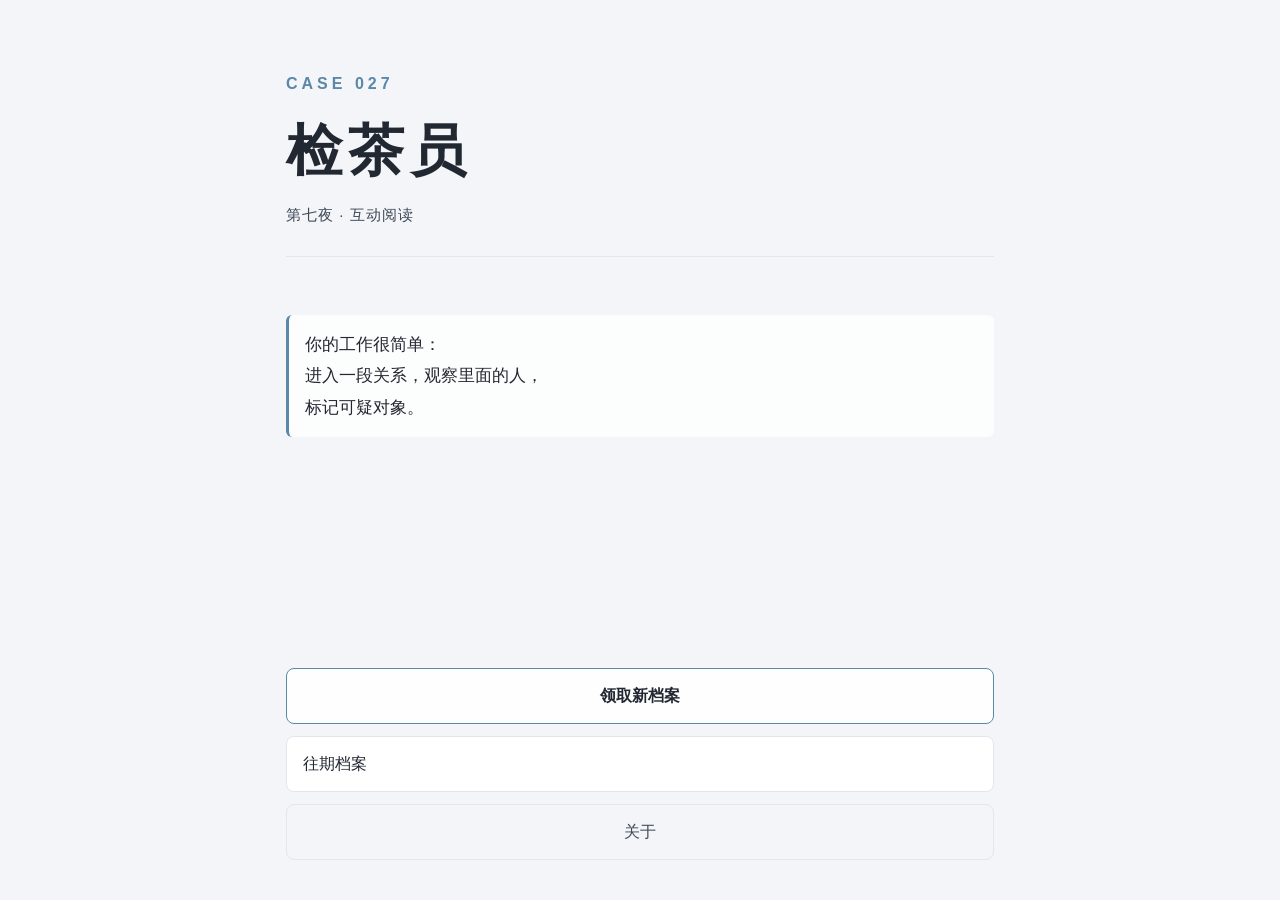
<file: index.html>
<!DOCTYPE html>
<html lang="zh-CN">
<head>
  <meta charset="utf-8" />
  <meta name="viewport" content="width=device-width, initial-scale=1, viewport-fit=cover" />
  <meta name="theme-color" content="#0b0e13" />
  <title>检茶员 · 第七夜</title>
  <meta name="description" content="一款完全本地运行的互动阅读作品：进入一段关系，做出选择，看被检的是谁。" />
  <link rel="stylesheet" href="css/style.css" />
</head>
<body>
  <div id="app">
    <section id="view-index" class="view"></section>
    <section id="view-prologue" class="view"></section>
    <section id="view-game" class="view"></section>
    <section id="view-result" class="view"></section>
    <section id="view-history" class="view"></section>
    <section id="view-about" class="view"></section>
  </div>

  <!-- 数据层 -->
  <script src="js/data/scenes.js"></script>
  <script src="js/data/characters.js"></script>
  <script src="js/data/endings.js"></script>
  <script src="js/data/report.js"></script>
  <!-- 核心层 -->
  <script src="js/core/expr.js"></script>
  <script src="js/core/attrs.js"></script>
  <script src="js/core/pattern.js"></script>
  <script src="js/core/storage.js"></script>
  <script src="js/core/engine.js"></script>
  <script src="js/core/score.js"></script>
  <!-- 应用层 -->
  <script src="js/app.js"></script>
</body>
</html>
</file>
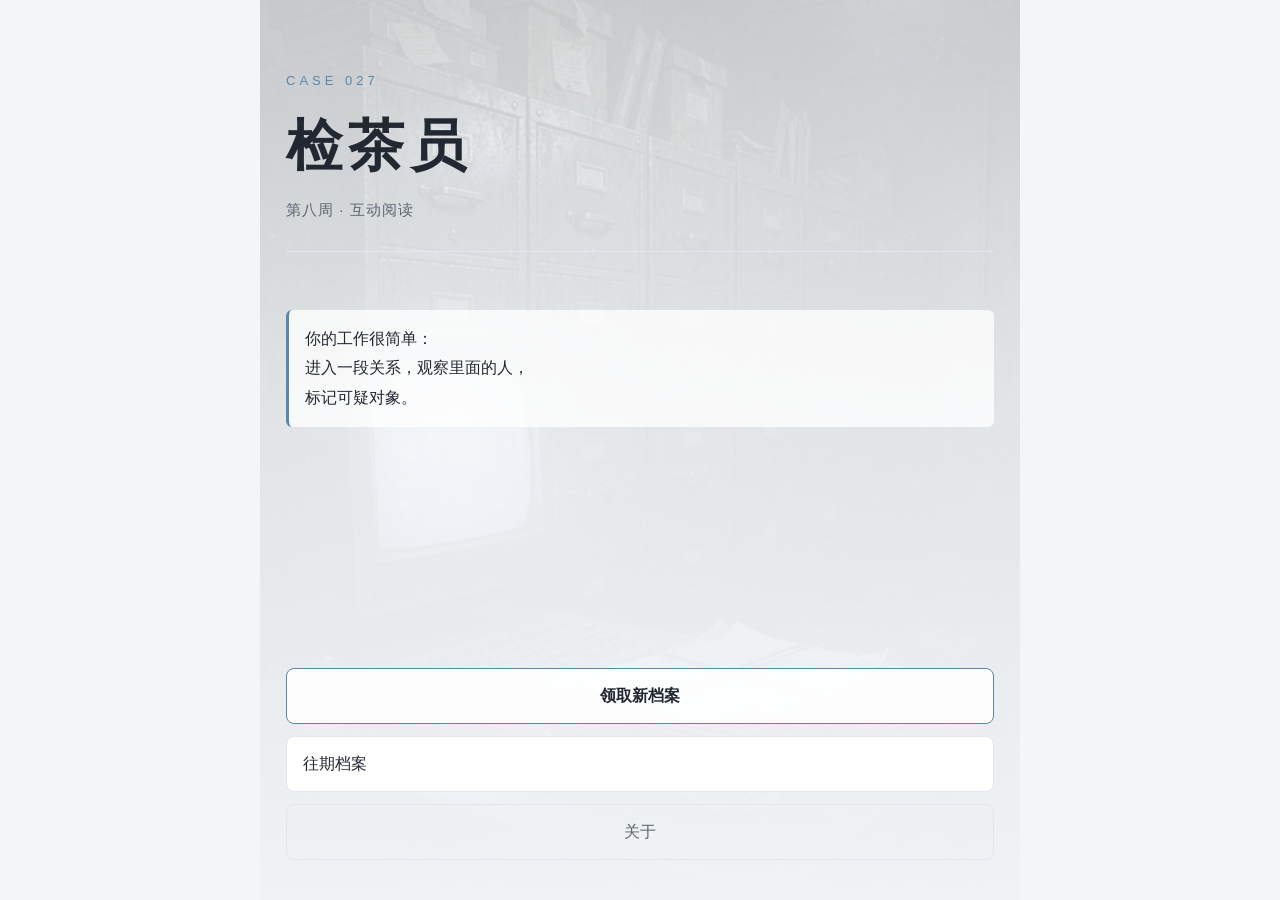
<file: play/index.html>
<!DOCTYPE html>
<html lang="zh-CN">
<head>
  <meta charset="utf-8" />
  <meta name="viewport" content="width=device-width, initial-scale=1, viewport-fit=cover" />
  <meta name="theme-color" content="#f2f4f7" />
  <title>检茶员 · 第八周</title>
  <meta name="description" content="一款完全本地运行的互动阅读作品：进入一段关系，做出选择，看被检的是谁。" />
  <link rel="stylesheet" href="css/style.css" />
</head>
<body>
  <div id="app">
    <section id="view-index" class="view"></section>
    <section id="view-prologue" class="view"></section>
    <section id="view-game" class="view"></section>
    <section id="view-result" class="view"></section>
    <section id="view-deleted" class="view"></section>
    <section id="view-history" class="view"></section>
    <section id="view-about" class="view"></section>
  </div>

  <!-- 数据层 -->
  <script src="js/data/scenes.js"></script>
  <script src="js/data/characters.js"></script>
  <script src="js/data/endings.js"></script>
  <script src="js/data/report.js"></script>
  <script src="js/data/shadows.js"></script>
  <!-- 核心层 -->
  <script src="js/core/expr.js"></script>
  <script src="js/core/attrs.js"></script>
  <script src="js/core/pattern.js"></script>
  <script src="js/core/storage.js"></script>
  <script src="js/core/engine.js"></script>
  <script src="js/core/score.js"></script>
  <!-- 应用层 -->
  <script src="js/app.js"></script>
</body>
</html>
</file>
<file: css/style.css>
/* ===== 主题变量 · 亮色 ===== */
:root {
  --bg: #f3f5f8;
  --bg-elev: #ffffff;
  --line: #e2e7ee;
  --line-strong: #cfd8e3;
  --text: #222832;
  --text-dim: #3d4957;
  --text-faint: #6b7887;
  --accent: #5b87a8;
  --warn: #c0553c;
  --warn-soft: rgba(192, 85, 60, 0.1);
  --shadow: 0 6px 20px rgba(24, 34, 48, 0.08);
  --maxw: 720px;
}

* { box-sizing: border-box; -webkit-tap-highlight-color: transparent; }

html, body {
  margin: 0;
  padding: 0;
  background: var(--bg);
  color: var(--text);
  font-family: -apple-system, BlinkMacSystemFont, 'Segoe UI', 'PingFang SC', 'Hiragino Sans GB', 'Microsoft YaHei', sans-serif;
  font-size: clamp(14px, 0.6vw + 12px, 17px);
  line-height: 1.7;
  min-height: 100vh;
  -webkit-text-size-adjust: 100%;
}

#app {
  max-width: var(--maxw);
  margin: 0 auto;
  position: relative;
  background: var(--bg);
}

.view { display: none; min-height: 100vh; }
.view.active { display: block; }

/* ===== 文本层级 ===== */
.t-mono { font-family: 'SF Mono', 'Cascadia Code', Consolas, Menlo, monospace; }
.t-faint { color: var(--text-faint); }
.t-dim { color: var(--text-dim); }
.t-sm { font-size: clamp(12px, 3.2vw, 13px); }
.mt { margin-top: 14px; }
.fade-in { animation: fadeIn 0.6s ease both; }
.float-up { animation: floatUp 0.45s ease both; }
@keyframes fadeIn { from { opacity: 0; } to { opacity: 1; } }
@keyframes floatUp { from { opacity: 0; transform: translateY(10px); } to { opacity: 1; transform: none; } }

/* ===== 按钮 ===== */
.btn {
  display: block;
  width: 100%;
  padding: 15px 16px;
  background: var(--bg-elev);
  border: 1px solid var(--line);
  border-radius: 8px;
  color: var(--text);
  font-size: clamp(14px, 3.6vw, 16px);
  line-height: 1.5;
  text-align: left;
  cursor: pointer;
  transition: background 0.18s ease, border-color 0.18s ease, transform 0.1s ease;
}
.btn:hover { background: #f8fafc; border-color: var(--line-strong); }
.btn:active { transform: scale(0.992); }
.btn--primary {
  background: var(--text);
  color: #fff;
  border-color: transparent;
  font-weight: 600;
  text-align: center;
}
.btn--primary:hover { background: #313a47; }
.btn--cta {
  background: rgba(255, 255, 255, 0.88);
  color: var(--text);
  border: 1px solid var(--accent);
  text-align: center;
  font-weight: 600;
  backdrop-filter: blur(2px);
  -webkit-backdrop-filter: blur(2px);
}
.btn--cta:hover { background: #fff; border-color: #4a7492; }
.btn--ghost { background: transparent; text-align: center; color: var(--text-dim); }
.btn .btn__sub { color: var(--text-faint); font-size: clamp(12px, 3.2vw, 13px); margin-top: 2px; }
.btn .t-dim, .btn .t-faint { color: inherit; opacity: 0.7; }
.btn--ghost .t-dim { color: var(--text-dim); opacity: 1; }

.hr { height: 1px; background: var(--line); margin: 28px 0; border: 0; }

/* ===== 封面 ===== */
.cover { position: relative; min-height: 100vh; overflow: hidden; }
.cover__bg {
  display: none;
}
.cover__mask {
  display: none;
}
.cover__content {
  position: relative; z-index: 2;
  min-height: 100vh;
  padding: clamp(48px, 9vh, 70px) clamp(18px, 5vw, 26px) clamp(28px, 6vh, 40px);
  display: flex; flex-direction: column;
}
.brand__no { font-size: clamp(14px, 3.8vw, 16px); color: var(--accent); letter-spacing: 4px; font-weight: 700; }
.brand__name { font-size: clamp(34px, 11vw, 56px); font-weight: 700; letter-spacing: 6px; margin: 6px 0 4px; color: var(--text); }
.brand__sub { font-size: clamp(12px, 3.4vw, 15px); color: var(--text-dim); letter-spacing: 1px; }
.notice {
  padding: 14px 16px;
  background: rgba(255, 255, 255, 0.78);
  border-left: 3px solid var(--accent);
  border-radius: 6px;
  margin: 30px 0;
}
.notice p { margin: 0; font-size: clamp(15px, 4vw, 17px); color: var(--text); line-height: 1.85; font-weight: 500; }
.actions { margin-top: auto; display: flex; flex-direction: column; gap: 12px; }

/* ===== 序章 ===== */
.prologue { min-height: 100vh; padding: clamp(40px, 8vh, 60px) clamp(18px, 5vw, 26px); display: flex; flex-direction: column; justify-content: center; }
.prologue__step { font-size: clamp(13px, 3.6vw, 15px); color: var(--accent); letter-spacing: 2px; margin-bottom: 18px; font-weight: 700; }
.prologue p { font-size: clamp(16px, 4.5vw, 20px); line-height: 2; margin: 0 0 18px; }
.prologue__next { margin-top: 40px; text-align: center; color: var(--text-dim); font-size: clamp(13px, 3.4vw, 14px); cursor: pointer; }
.prologue__skip { position: fixed; top: 16px; right: 18px; font-size: clamp(12px, 3.2vw, 13px); color: var(--text-faint); cursor: pointer; z-index: 5; }

/* ===== 游戏 · 布局 ===== */
.game {
  position: relative;
  display: flex;
  flex-direction: column;
  height: 100vh;
  height: 100dvh;
  overflow: hidden;
  background: var(--bg);
}
.game__bg {
  display: none;
}
.game__mask {
  display: none;
}
.game__top {
  position: relative; z-index: 4; flex: none;
  display: flex; justify-content: space-between; align-items: center;
  padding: clamp(10px, 3vw, 14px) clamp(14px, 5vw, 20px) 6px;
}
.game__top .quit { font-size: clamp(12px, 3.2vw, 13px); color: var(--text-dim); cursor: pointer; padding: 6px 10px; border-radius: 6px; background: rgba(255,255,255,0.7); }

/* 对话区：可变高、内部滚动，永不被底部选项遮挡 */
.game__stream {
  position: relative; z-index: 2;
  flex: 1 1 auto;
  min-height: 0;
  overflow-y: auto;
  -webkit-overflow-scrolling: touch;
  padding: 6px clamp(12px, 4vw, 18px) 4px;
}
.stream__inner { display: flex; flex-direction: column; gap: 12px; padding-bottom: 8px; }
.pad { height: 4px; }

/* 底部：提示 + 选项，固定在最下方，背景全透 */
.game__bottom {
  position: relative; z-index: 3; flex: none;
  background: transparent;
  padding: 0 clamp(12px, 4vw, 18px) calc(10px + env(safe-area-inset-bottom, 0px));
  border-top: none;
}
.hint { text-align: center; padding: 12px 0 14px; font-size: clamp(12px, 3.2vw, 13px); color: var(--text-dim); letter-spacing: 1px; }
.choices { display: flex; flex-direction: column; gap: 9px; max-height: 46vh; overflow-y: auto; padding-bottom: 4px; }
.choice {
  text-align: left;
  background: #fff;
  border: 1px solid var(--line);
  border-radius: 12px;
  box-shadow: 0 2px 8px rgba(24, 34, 48, 0.08);
  transition: background 0.18s ease, border-color 0.18s ease, color 0.18s ease, transform 0.12s ease;
}
.choice:hover { background: #f5f7fa; border-color: var(--accent); }
.choice:active { transform: scale(0.992); }
/* 选中：略微放大 + 变色，作为"已确认"的即时反馈 */
.choice.is-picked {
  transform: scale(1.025);
  background: #eaf0f5;
  border-color: var(--accent);
  color: #3d6685;
  font-weight: 600;
  box-shadow: 0 4px 16px rgba(91, 135, 168, 0.15);
}

/* ===== 对话行 · 人物小图 + 气泡 ===== */
.msg { display: flex; align-items: flex-start; gap: 10px; }
.msg__avatar {
  flex: none;
  width: 46px; height: 46px;
  border-radius: 50%;
  object-fit: cover;
  object-position: 50% 18%;
  background: #e7ecf2;
  border: 2px solid #fff;
  box-shadow: 0 2px 8px rgba(24, 34, 48, 0.12);
}
.msg__avatar--me {
  display: flex; align-items: center; justify-content: center;
  font-size: 14px; color: var(--text-dim); font-weight: 600;
  background: #eef2f6;
}
.msg__body { flex: 1 1 auto; min-width: 0; background: #fff; border-radius: 12px; padding: 10px 14px; box-shadow: 0 2px 8px rgba(24, 34, 48, 0.08); }
.msg__name { font-size: clamp(11px, 2.9vw, 12px); font-weight: 600; letter-spacing: 1.5px; margin-bottom: 3px; }
.msg__text { font-size: clamp(14px, 3.7vw, 16px); line-height: 1.8; color: var(--text); word-break: break-word; }

/* 旁白：无头像、缩进、颜色更淡 */
.msg--narr { padding-left: 12px; }
.msg--narr .msg__text {
  color: var(--text-dim);
  font-size: clamp(13px, 3.4vw, 14.5px);
  line-height: 1.9;
  padding-left: 12px;
  border-left: 2px solid var(--line-strong);
}
/* 系统：档案行 */
.msg--sys { justify-content: center; padding: 10px 0; }
.msg--sys span {
  font-family: 'SF Mono', Consolas, Menlo, monospace;
  color: var(--accent);
  font-size: clamp(12px, 3.2vw, 13.5px);
  letter-spacing: 2px;
  font-weight: 600;
  padding: 6px 12px;
  border-top: 1px solid var(--line-strong);
  border-bottom: 1px solid var(--line-strong);
}
/* 玩家自己：靠右 */
.msg--me { flex-direction: row-reverse; }
.msg--me .msg__body { background: #eaf0f5; box-shadow: none; }
.msg--me .msg__name { text-align: right; color: var(--accent); }
.msg--me .msg__text { text-align: right; }

/* ===== 结果 ===== */
.reveal { min-height: 100vh; padding: clamp(60px, 12vh, 90px) clamp(20px, 6vw, 30px); display: flex; flex-direction: column; justify-content: center; cursor: pointer; }
.reveal__no { font-size: clamp(14px, 3.8vw, 16px); letter-spacing: 4px; color: var(--accent); margin-bottom: 34px; font-weight: 700; }
.reveal__line { font-size: clamp(18px, 5vw, 22px); line-height: 2; margin-bottom: 6px; }
.reveal__you { margin-top: 34px; color: var(--warn); font-size: clamp(14px, 3.8vw, 16px); letter-spacing: 3px; }
.reveal__hint { margin-top: 70px; text-align: center; font-size: clamp(12px, 3.2vw, 13px); color: var(--text-dim); animation: breathe 2.4s ease-in-out infinite; }
@keyframes breathe { 0%,100% { opacity: 0.45; } 50% { opacity: 1; } }

.bridge { min-height: 100vh; display: none; align-items: center; justify-content: center; padding: clamp(20px, 5vw, 30px); }
.bridge__card { max-width: 460px; width: 100%; background: var(--bg-elev); border: 1px solid var(--line); border-radius: 12px; padding: clamp(22px, 5vw, 30px) clamp(18px, 5vw, 26px); text-align: center; box-shadow: var(--shadow); }
.bridge__no { font-size: clamp(10px, 2.6vw, 11px); letter-spacing: 3px; color: var(--text-faint); margin-bottom: 18px; }
.bridge__title { font-size: clamp(20px, 5.5vw, 26px); font-weight: 600; margin-bottom: 14px; }
.bridge__desc { line-height: 2; font-size: clamp(14px, 3.6vw, 16px); color: var(--text-dim); margin-bottom: 24px; }
.bridge__open { width: 100%; margin-bottom: 14px; }
.bridge__sub { line-height: 1.8; }

.report { padding: clamp(18px, 5vw, 24px) clamp(15px, 5vw, 22px) 50px; }
.sec { margin-bottom: 38px; }
.sec__no { font-size: clamp(10px, 2.6vw, 11px); letter-spacing: 3px; color: var(--text-faint); margin-bottom: 8px; }
.sec__title { font-size: clamp(17px, 4.6vw, 21px); font-weight: 600; margin-bottom: 14px; }
.index-row { display: flex; align-items: baseline; gap: 16px; flex-wrap: wrap; }
.index-num { font-size: clamp(44px, 14vw, 72px); font-weight: 700; color: var(--warn); line-height: 1; font-family: 'SF Mono', Consolas, monospace; }
.rank { font-size: clamp(19px, 5vw, 24px); font-weight: 600; }
.radar-wrap { width: 100%; }
canvas.radar { width: 100%; height: clamp(260px, 60vw, 340px); display: block; }
.dim { display: flex; align-items: center; gap: 12px; margin-bottom: 10px; cursor: pointer; }
.dim__label { width: clamp(60px, 22vw, 84px); font-size: clamp(13px, 3.4vw, 14px); flex: none; }
.dim__bar { flex: 1; height: 6px; background: rgba(34,40,50,0.08); border-radius: 3px; overflow: hidden; min-width: 0; }
.dim__fill { height: 100%; background: var(--warn); border-radius: 3px; }
.dim__val { width: 32px; text-align: right; font-size: clamp(12px, 3.2vw, 13px); color: var(--text-dim); font-family: monospace; flex: none; }
.replay { padding: 11px 14px; background: var(--bg-elev); border: 1px solid var(--line); border-left: 3px solid var(--accent); border-radius: 8px; margin-bottom: 10px; }
.replay__label { color: var(--accent); font-size: clamp(12px, 3.2vw, 13px); margin-bottom: 3px; }
.replay__text { font-size: clamp(13px, 3.4vw, 15px); line-height: 1.7; }
.pat { color: var(--text); line-height: 1.9; font-size: clamp(14px, 3.6vw, 16px); }
.quad { padding: 16px; background: var(--bg-elev); border: 1px solid var(--line); border-radius: 10px; box-shadow: var(--shadow); }
.quad__name { font-size: clamp(17px, 4.6vw, 21px); font-weight: 600; margin-bottom: 6px; }
.quad__line { line-height: 1.8; font-size: clamp(13px, 3.4vw, 14px); }
.match { display: flex; align-items: center; gap: 12px; margin-bottom: 9px; }
.match__name { width: clamp(48px, 16vw, 60px); font-size: clamp(13px, 3.4vw, 14px); flex: none; }
.match__bar { flex: 1; height: 6px; background: rgba(34,40,50,0.08); border-radius: 3px; overflow: hidden; min-width: 0; }
.match__fill { height: 100%; background: var(--accent); border-radius: 3px; }
.match__val { width: 42px; text-align: right; font-size: clamp(12px, 3.2vw, 13px); color: var(--text-dim); font-family: monospace; flex: none; }
.ending-line { line-height: 2; margin-bottom: 8px; font-size: clamp(14px, 3.6vw, 16px); }
.cost { margin-top: 16px; padding: 11px 14px; background: var(--warn-soft); border-left: 3px solid var(--warn); border-radius: 6px; }
.cost .lbl { font-size: clamp(12px, 3.2vw, 13px); color: var(--warn); font-weight: 600; }
.cost .val { font-size: clamp(13px, 3.4vw, 14px); }
.closing { padding: 24px 0; border-top: 1px solid var(--line); }
.closing p { line-height: 2; font-size: clamp(15px, 4vw, 17px); margin: 0 0 4px; }
.disclaimer { text-align: center; padding: 12px 0 24px; font-size: clamp(12px, 3.2vw, 13px); color: var(--text-dim); }
.foot { padding-bottom: 24px; }

/* ===== 历史 / 关于 ===== */
.page-pad { padding: clamp(28px, 7vh, 40px) clamp(16px, 5vw, 22px) 60px; min-height: 100vh; }
.head { margin-bottom: 28px; }
.head .t-mono { font-size: clamp(11px, 2.8vw, 12px); color: var(--text-faint); letter-spacing: 3px; }
.head .title { font-size: clamp(23px, 6.5vw, 32px); font-weight: 600; margin-top: 4px; }
.empty { padding: 70px 0; text-align: center; line-height: 2; }
.card { padding: 16px; background: var(--bg-elev); border: 1px solid var(--line); border-radius: 10px; margin-bottom: 12px; box-shadow: var(--shadow); }
.card .no { font-size: clamp(10px, 2.6vw, 11px); letter-spacing: 2px; color: var(--text-faint); margin-bottom: 8px; }
.card .row { display: flex; align-items: center; gap: 16px; }
.card .idx { font-size: clamp(28px, 9vw, 34px); font-weight: 700; color: var(--warn); line-height: 1; font-family: monospace; }
.card .rank { font-size: clamp(15px, 4vw, 16px); font-weight: 600; }
.sec .p { line-height: 1.9; margin: 0 0 10px; font-size: clamp(14px, 3.6vw, 16px); }
.sec .strong { color: var(--warn); }
.ref { margin-bottom: 16px; }
.ref__group { font-size: clamp(14px, 3.6vw, 15px); font-weight: 600; margin-bottom: 5px; }
.ref__item { line-height: 1.9; font-size: clamp(12px, 3.2vw, 13px); color: var(--text-dim); }
.warn-box { padding: 16px; background: var(--warn-soft); border-radius: 8px; border: 1px solid rgba(192,85,60,0.28); }
.warn-box .sec__title { color: var(--warn); }

/* 模态 */
.modal-mask {
  position: fixed; inset: 0; background: rgba(24,34,48,0.35);
  display: flex; align-items: center; justify-content: center; z-index: 50; padding: clamp(16px, 5vw, 24px);
}
.modal {
  background: var(--bg-elev); border: 1px solid var(--line); border-radius: 12px;
  max-width: 480px; width: 100%; padding: clamp(18px, 5vw, 22px); max-height: 80vh; overflow-y: auto;
  box-shadow: 0 18px 50px rgba(24,34,48,0.18);
}
.modal h3 { margin: 0 0 12px; font-size: clamp(16px, 4vw, 18px); }
.modal p { margin: 0; line-height: 1.8; font-size: clamp(13px, 3.4vw, 15px); color: var(--text-dim); }
.modal .modal__close { margin-top: 18px; }

/* ===== 极端小屏微调 ===== */
@media (max-width: 360px) {
  .cover__content { padding-left: 16px; padding-right: 16px; }
  .prologue { padding-left: 16px; padding-right: 16px; }
  .report { padding-left: 14px; padding-right: 14px; }
  .page-pad { padding-left: 14px; padding-right: 14px; }
  .msg__avatar { width: 40px; height: 40px; }
}

/* ===== 大屏轻微放大容器 ===== */
@media (min-width: 1024px) {
  :root { --maxw: 760px; }
  .choices { max-height: 40vh; }
}

/* ===== 隐藏模块：看看她曾经删除的话 ===== */
.deleted { min-height: 100vh; padding-bottom: 40px; }
.deleted__top {
  position: sticky; top: 0; z-index: 5;
  display: flex; align-items: center; justify-content: space-between;
  padding: 12px clamp(16px, 5vw, 22px);
  background: linear-gradient(var(--bg) 72%, rgba(243,245,248,0));
}
.deleted__top .quit { cursor: pointer; color: var(--text-dim); font-size: clamp(13px, 3.4vw, 14px); }
.deleted__inner { padding: 0 clamp(16px, 5vw, 22px); }
.deleted__head { text-align: center; padding: 18px 0 8px; }
.deleted__title { font-size: clamp(20px, 5.4vw, 26px); font-weight: 700; }
.deleted__sub { color: var(--text-dim); margin-top: 8px; font-size: clamp(13px, 3.4vw, 15px); }
.deleted__intro { margin: 14px 0; }
.deleted__list { margin: 20px 0; display: flex; flex-direction: column; gap: 14px; }

.dcard {
  background: var(--bg-elev); border: 1px solid var(--line); border-radius: 12px;
  padding: 14px 16px; box-shadow: var(--shadow); cursor: pointer;
  transition: border-color 0.18s ease, box-shadow 0.18s ease;
}
.dcard.is-open { border-color: var(--accent); }
.dcard--lock { opacity: 0.62; cursor: default; }
.dcard__head { display: flex; align-items: center; gap: 12px; }
.dcard__avatar { width: 46px; height: 46px; border-radius: 50%; object-fit: cover; object-position: 50% 18%; flex: none; background: var(--line); }
.dcard__avatar--lock { display: flex; align-items: center; justify-content: center; color: var(--text-faint); font-size: 22px; font-weight: 700; }
.dcard__name { font-size: clamp(15px, 4vw, 17px); font-weight: 600; }
.dcard__meta { color: var(--text-faint); font-size: clamp(11px, 2.9vw, 12px); margin-top: 2px; }
.dcard__chev { margin-left: auto; color: var(--text-faint); transition: transform 0.2s ease; }
.dcard.is-open .dcard__chev { transform: rotate(180deg); }
.dcard__sent { margin-top: 12px; }
.dcard__sent-label { color: var(--text-faint); font-size: clamp(11px, 2.9vw, 12px); margin-bottom: 6px; }
.dcard__edit { margin-top: 12px; padding-top: 12px; border-top: 1px dashed var(--line-strong); }
.dcard__edit-label { color: var(--text-faint); font-size: clamp(11px, 2.9vw, 12px); margin-bottom: 10px; font-style: italic; }
.dcard__narr { color: var(--text-dim); font-size: clamp(12px, 3.2vw, 14px); line-height: 1.8; margin-top: 8px; font-style: italic; }
.dcard__mark { margin-top: 10px; font-size: clamp(11px, 2.9vw, 12px); }
.dcard__replay { margin-top: 12px; padding-top: 10px; border-top: 1px dashed var(--line); }

.draft { line-height: 1.7; margin-top: 8px; font-size: clamp(13px, 3.4vw, 15px); }
.draft--send {
  display: inline-block; max-width: 92%;
  background: var(--accent); color: #fff;
  padding: 9px 13px; border-radius: 14px 14px 14px 4px;
}
.draft--input {
  color: var(--text-dim); background: rgba(34,40,50,0.05);
  padding: 8px 12px; border-radius: 8px;
  text-decoration: line-through; text-decoration-color: rgba(91,135,168,0.6);
}
.draft--pause { color: var(--text-faint); font-style: italic; font-size: clamp(12px, 3.2vw, 13px); }
.draft--act { color: var(--warn); font-size: clamp(11px, 3vw, 12px); letter-spacing: 2px; text-align: center; opacity: 0.85; }
.draft-wrap { animation: fadeUp 0.4s ease both; }
@keyframes fadeUp { from { opacity: 0; transform: translateY(8px); } to { opacity: 1; transform: none; } }

.dfinal {
  margin: 24px 0; padding: 18px 16px;
  background: var(--bg-elev); border: 1px solid var(--line); border-radius: 12px; box-shadow: var(--shadow);
}
.dfinal__head { display: flex; align-items: baseline; justify-content: space-between; gap: 12px; margin-bottom: 12px; }
.dfinal__title { font-size: clamp(16px, 4.4vw, 20px); font-weight: 700; }
.dfinal__time { color: var(--text-faint); font-size: clamp(11px, 2.9vw, 12px); }
.dfinal__quote {
  display: inline-block; max-width: 92%; margin-top: 8px;
  background: var(--text); color: #fff;
  padding: 10px 14px; border-radius: 14px 14px 14px 4px;
  font-size: clamp(14px, 3.8vw, 16px); line-height: 1.8;
}
.deleted__outro { margin-top: 26px; padding-top: 18px; border-top: 1px solid var(--line); }
.deleted__alldone { margin-top: 14px; }
.deleted__outro .actions { display: flex; flex-direction: column; gap: 10px; margin-top: 16px; }
</file>
<file: play/css/style.css>
/* ===== 主题变量 · 亮色 ===== */
:root {
  --bg: #f3f5f8;
  --bg-elev: #ffffff;
  --line: #e2e7ee;
  --line-strong: #cfd8e3;
  --text: #222832;
  --text-dim: #5b6672;
  --text-faint: #8b95a1;
  --accent: #5b87a8;
  --warn: #c0553c;
  --warn-soft: rgba(192, 85, 60, 0.1);
  --shadow: 0 6px 20px rgba(24, 34, 48, 0.08);
  --maxw: 720px;
}

* { box-sizing: border-box; -webkit-tap-highlight-color: transparent; }

html, body {
  margin: 0;
  padding: 0;
  background: var(--bg);
  color: var(--text);
  font-family: -apple-system, BlinkMacSystemFont, 'Segoe UI', 'PingFang SC', 'Hiragino Sans GB', 'Microsoft YaHei', sans-serif;
  font-size: clamp(14px, 0.6vw + 12px, 17px);
  line-height: 1.7;
  min-height: 100vh;
  -webkit-text-size-adjust: 100%;
}

#app {
  max-width: var(--maxw);
  margin: 0 auto;
  position: relative;
  background: var(--bg);
}

.view { display: none; min-height: 100vh; }
.view.active { display: block; }

/* ===== 文本层级 ===== */
.t-mono { font-family: 'SF Mono', 'Cascadia Code', Consolas, Menlo, monospace; }
.t-faint { color: var(--text-faint); }
.t-dim { color: var(--text-dim); }
.t-sm { font-size: clamp(12px, 3.2vw, 13px); }
.mt { margin-top: 14px; }
.fade-in { animation: fadeIn 0.6s ease both; }
.float-up { animation: floatUp 0.45s ease both; }
@keyframes fadeIn { from { opacity: 0; } to { opacity: 1; } }
@keyframes floatUp { from { opacity: 0; transform: translateY(10px); } to { opacity: 1; transform: none; } }

/* ===== 按钮 ===== */
.btn {
  display: block;
  width: 100%;
  padding: 15px 16px;
  background: var(--bg-elev);
  border: 1px solid var(--line);
  border-radius: 8px;
  color: var(--text);
  font-size: clamp(14px, 3.6vw, 16px);
  line-height: 1.5;
  text-align: left;
  cursor: pointer;
  transition: background 0.18s ease, border-color 0.18s ease, transform 0.1s ease;
}
.btn:hover { background: #f8fafc; border-color: var(--line-strong); }
.btn:active { transform: scale(0.992); }
.btn--primary {
  background: var(--text);
  color: #fff;
  border-color: transparent;
  font-weight: 600;
  text-align: center;
}
.btn--primary:hover { background: #313a47; }
.btn--cta {
  background: rgba(255, 255, 255, 0.88);
  color: var(--text);
  border: 1px solid var(--accent);
  text-align: center;
  font-weight: 600;
  backdrop-filter: blur(2px);
  -webkit-backdrop-filter: blur(2px);
}
.btn--cta:hover { background: #fff; border-color: #4a7492; }
.btn--ghost { background: transparent; text-align: center; color: var(--text-dim); }
.btn .btn__sub { color: var(--text-faint); font-size: clamp(12px, 3.2vw, 13px); margin-top: 2px; }
.btn .t-dim, .btn .t-faint { color: inherit; opacity: 0.7; }
.btn--ghost .t-dim { color: var(--text-dim); opacity: 1; }

.hr { height: 1px; background: var(--line); margin: 28px 0; border: 0; }

/* ===== 封面 ===== */
.cover { position: relative; min-height: 100vh; overflow: hidden; }
.cover__bg {
  position: absolute; inset: 0;
  width: 100%; height: 100%;
  object-fit: cover;
  opacity: 0.42;
  filter: brightness(1.28) saturate(0.82);
}
.cover__mask {
  position: absolute; inset: 0;
  background: linear-gradient(180deg, rgba(243,245,248,0.55), rgba(243,245,248,0.82) 46%, rgba(243,245,248,0.97));
}
.cover__content {
  position: relative; z-index: 2;
  min-height: 100vh;
  padding: clamp(48px, 9vh, 70px) clamp(18px, 5vw, 26px) clamp(28px, 6vh, 40px);
  display: flex; flex-direction: column;
}
.brand__no { font-size: clamp(12px, 3.2vw, 13px); color: var(--accent); letter-spacing: 4px; }
.brand__name { font-size: clamp(34px, 11vw, 56px); font-weight: 700; letter-spacing: 6px; margin: 6px 0 4px; color: var(--text); }
.brand__sub { font-size: clamp(12px, 3.4vw, 15px); color: var(--text-dim); letter-spacing: 1px; }
.notice {
  padding: 14px 16px;
  background: rgba(255, 255, 255, 0.78);
  border-left: 3px solid var(--accent);
  border-radius: 6px;
  margin: 30px 0;
}
.notice p { margin: 0; font-size: clamp(14px, 3.6vw, 16px); color: var(--text); line-height: 1.85; }
.actions { margin-top: auto; display: flex; flex-direction: column; gap: 12px; }

/* ===== 序章 ===== */
.prologue { min-height: 100vh; padding: clamp(40px, 8vh, 60px) clamp(18px, 5vw, 26px); display: flex; flex-direction: column; justify-content: center; }
.prologue__step { font-size: clamp(12px, 3.2vw, 13px); color: var(--text-faint); letter-spacing: 2px; margin-bottom: 18px; }
.prologue p { font-size: clamp(16px, 4.5vw, 20px); line-height: 2; margin: 0 0 18px; }
.prologue__next { margin-top: 40px; text-align: center; color: var(--text-dim); font-size: clamp(13px, 3.4vw, 14px); cursor: pointer; }
.prologue__skip { position: fixed; top: 16px; right: 18px; font-size: clamp(12px, 3.2vw, 13px); color: var(--text-faint); cursor: pointer; z-index: 5; }

/* ===== 游戏 · 布局 ===== */
.game {
  position: relative;
  display: flex;
  flex-direction: column;
  height: 100vh;
  height: 100dvh;
  overflow: hidden;
  background: var(--bg);
}
.game__bg {
  position: absolute; inset: 0;
  width: 100%; height: 100%;
  object-fit: cover;
  opacity: 0.38;
  filter: brightness(1.22) saturate(0.85);
}
.game__mask {
  position: absolute; inset: 0;
  background: linear-gradient(180deg, rgba(243,245,248,0.62), rgba(243,245,248,0.78) 42%, rgba(243,245,248,0.94));
}
.game__top {
  position: relative; z-index: 4; flex: none;
  display: flex; justify-content: space-between; align-items: center;
  padding: clamp(10px, 3vw, 14px) clamp(14px, 5vw, 20px) 6px;
}
.game__top .quit { font-size: clamp(12px, 3.2vw, 13px); color: var(--text-dim); cursor: pointer; padding: 6px 10px; border-radius: 6px; background: rgba(255,255,255,0.7); }

/* 对话区：可变高、内部滚动，永不被底部选项遮挡 */
.game__stream {
  position: relative; z-index: 2;
  flex: 1 1 auto;
  min-height: 0;
  overflow-y: auto;
  -webkit-overflow-scrolling: touch;
  padding: 6px clamp(12px, 4vw, 18px) 4px;
}
.stream__inner { display: flex; flex-direction: column; gap: 12px; padding-bottom: 8px; }
.pad { height: 4px; }

/* 底部：提示 + 选项，固定在最下方 */
.game__bottom {
  position: relative; z-index: 3; flex: none;
  background: linear-gradient(180deg, rgba(243,245,248,0) 0%, rgba(243,245,248,0.9) 24%, var(--bg) 62%);
  padding: 0 clamp(12px, 4vw, 18px) calc(10px + env(safe-area-inset-bottom, 0px));
}
.hint { text-align: center; padding: 12px 0 14px; font-size: clamp(12px, 3.2vw, 13px); color: var(--text-dim); letter-spacing: 1px; }
.choices { display: flex; flex-direction: column; gap: 9px; max-height: 46vh; overflow-y: auto; padding-bottom: 4px; }
.choice {
  text-align: left;
  background: #fff;
  border: 1px solid var(--line);
  border-left: 3px solid var(--line-strong);
  box-shadow: var(--shadow);
  transition: background 0.18s ease, border-color 0.18s ease, color 0.18s ease, transform 0.12s ease, padding-left 0.18s ease;
}
.choice:hover { border-left-color: var(--accent); padding-left: 20px; }
.choice:active { transform: scale(0.992); }
/* 选中：略微放大 + 变色，作为"已确认"的即时反馈 */
.choice.is-picked {
  transform: scale(1.025);
  background: rgba(91, 135, 168, 0.14);
  border-color: var(--accent);
  border-left-color: var(--accent);
  color: #3d6685;
  font-weight: 600;
  box-shadow: 0 8px 24px rgba(91, 135, 168, 0.18);
}

/* ===== 对话行 · 人物小图 + 气泡 ===== */
.msg { display: flex; align-items: flex-start; gap: 10px; }
.msg__avatar {
  flex: none;
  width: 46px; height: 46px;
  border-radius: 50%;
  object-fit: cover;
  object-position: 50% 18%;
  background: #e7ecf2;
  border: 2px solid #fff;
  box-shadow: 0 2px 8px rgba(24, 34, 48, 0.12);
}
.msg__avatar--me {
  display: flex; align-items: center; justify-content: center;
  font-size: 14px; color: var(--text-dim); font-weight: 600;
  background: #eef2f6;
}
.msg__body { flex: 1 1 auto; min-width: 0; background: rgba(255,255,255,0.9); border-radius: 12px; padding: 10px 14px; box-shadow: var(--shadow); }
.msg__name { font-size: clamp(11px, 2.9vw, 12px); font-weight: 600; letter-spacing: 1.5px; margin-bottom: 3px; }
.msg__text { font-size: clamp(14px, 3.7vw, 16px); line-height: 1.8; color: var(--text); word-break: break-word; }

/* 旁白：无头像、缩进、颜色更淡 */
.msg--narr { padding-left: 12px; }
.msg--narr .msg__text {
  color: var(--text-dim);
  font-size: clamp(13px, 3.4vw, 14.5px);
  line-height: 1.9;
  padding-left: 12px;
  border-left: 2px solid var(--line-strong);
}
/* 系统：档案行 */
.msg--sys { justify-content: center; padding: 10px 0; }
.msg--sys span {
  font-family: 'SF Mono', Consolas, Menlo, monospace;
  color: var(--accent);
  font-size: clamp(11px, 3vw, 12.5px);
  letter-spacing: 2px;
  padding: 6px 12px;
  border-top: 1px solid var(--line-strong);
  border-bottom: 1px solid var(--line-strong);
}
/* 玩家自己：靠右 */
.msg--me { flex-direction: row-reverse; }
.msg--me .msg__body { background: rgba(91,135,168,0.12); box-shadow: none; }
.msg--me .msg__name { text-align: right; color: var(--accent); }
.msg--me .msg__text { text-align: right; }

/* ===== 结果 ===== */
.reveal { min-height: 100vh; padding: clamp(60px, 12vh, 90px) clamp(20px, 6vw, 30px); display: flex; flex-direction: column; justify-content: center; cursor: pointer; }
.reveal__no { font-size: clamp(12px, 3.2vw, 13px); letter-spacing: 4px; color: var(--accent); margin-bottom: 34px; }
.reveal__line { font-size: clamp(18px, 5vw, 22px); line-height: 2; margin-bottom: 6px; }
.reveal__you { margin-top: 34px; color: var(--warn); font-size: clamp(14px, 3.8vw, 16px); letter-spacing: 3px; }
.reveal__hint { margin-top: 70px; text-align: center; font-size: clamp(12px, 3.2vw, 13px); color: var(--text-dim); animation: breathe 2.4s ease-in-out infinite; }
@keyframes breathe { 0%,100% { opacity: 0.45; } 50% { opacity: 1; } }

.bridge { min-height: 100vh; display: none; align-items: center; justify-content: center; padding: clamp(20px, 5vw, 30px); }
.bridge__card { max-width: 460px; width: 100%; background: var(--bg-elev); border: 1px solid var(--line); border-radius: 12px; padding: clamp(22px, 5vw, 30px) clamp(18px, 5vw, 26px); text-align: center; box-shadow: var(--shadow); }
.bridge__no { font-size: clamp(10px, 2.6vw, 11px); letter-spacing: 3px; color: var(--text-faint); margin-bottom: 18px; }
.bridge__title { font-size: clamp(20px, 5.5vw, 26px); font-weight: 600; margin-bottom: 14px; }
.bridge__desc { line-height: 2; font-size: clamp(14px, 3.6vw, 16px); color: var(--text-dim); margin-bottom: 24px; }
.bridge__open { width: 100%; margin-bottom: 14px; }
.bridge__sub { line-height: 1.8; }

.report { padding: clamp(18px, 5vw, 24px) clamp(15px, 5vw, 22px) 50px; }
.sec { margin-bottom: 38px; }
.sec__no { font-size: clamp(10px, 2.6vw, 11px); letter-spacing: 3px; color: var(--text-faint); margin-bottom: 8px; }
.sec__title { font-size: clamp(17px, 4.6vw, 21px); font-weight: 600; margin-bottom: 14px; }
.index-row { display: flex; align-items: baseline; gap: 16px; flex-wrap: wrap; }
.index-num { font-size: clamp(44px, 14vw, 72px); font-weight: 700; color: var(--warn); line-height: 1; font-family: 'SF Mono', Consolas, monospace; }
.rank { font-size: clamp(19px, 5vw, 24px); font-weight: 600; }
.radar-wrap { width: 100%; }
canvas.radar { width: 100%; height: clamp(260px, 60vw, 340px); display: block; }
.dim { display: flex; align-items: center; gap: 12px; margin-bottom: 10px; cursor: pointer; }
.dim__label { width: clamp(60px, 22vw, 84px); font-size: clamp(13px, 3.4vw, 14px); flex: none; }
.dim__bar { flex: 1; height: 6px; background: rgba(34,40,50,0.08); border-radius: 3px; overflow: hidden; min-width: 0; }
.dim__fill { height: 100%; background: var(--warn); border-radius: 3px; }
.dim__val { width: 32px; text-align: right; font-size: clamp(12px, 3.2vw, 13px); color: var(--text-dim); font-family: monospace; flex: none; }
.replay { padding: 11px 14px; background: var(--bg-elev); border: 1px solid var(--line); border-left: 3px solid var(--accent); border-radius: 8px; margin-bottom: 10px; }
.replay__label { color: var(--accent); font-size: clamp(12px, 3.2vw, 13px); margin-bottom: 3px; }
.replay__text { font-size: clamp(13px, 3.4vw, 15px); line-height: 1.7; }
.pat { color: var(--text); line-height: 1.9; font-size: clamp(14px, 3.6vw, 16px); }
.quad { padding: 16px; background: var(--bg-elev); border: 1px solid var(--line); border-radius: 10px; box-shadow: var(--shadow); }
.quad__name { font-size: clamp(17px, 4.6vw, 21px); font-weight: 600; margin-bottom: 6px; }
.quad__line { line-height: 1.8; font-size: clamp(13px, 3.4vw, 14px); }
.match { display: flex; align-items: center; gap: 12px; margin-bottom: 9px; }
.match__name { width: clamp(48px, 16vw, 60px); font-size: clamp(13px, 3.4vw, 14px); flex: none; }
.match__bar { flex: 1; height: 6px; background: rgba(34,40,50,0.08); border-radius: 3px; overflow: hidden; min-width: 0; }
.match__fill { height: 100%; background: var(--accent); border-radius: 3px; }
.match__val { width: 42px; text-align: right; font-size: clamp(12px, 3.2vw, 13px); color: var(--text-dim); font-family: monospace; flex: none; }
.ending-line { line-height: 2; margin-bottom: 8px; font-size: clamp(14px, 3.6vw, 16px); }
.cost { margin-top: 16px; padding: 11px 14px; background: var(--warn-soft); border-left: 3px solid var(--warn); border-radius: 6px; }
.cost .lbl { font-size: clamp(12px, 3.2vw, 13px); color: var(--warn); font-weight: 600; }
.cost .val { font-size: clamp(13px, 3.4vw, 14px); }
.closing { padding: 24px 0; border-top: 1px solid var(--line); }
.closing p { line-height: 2; font-size: clamp(15px, 4vw, 17px); margin: 0 0 4px; }
.disclaimer { text-align: center; padding: 12px 0 24px; font-size: clamp(12px, 3.2vw, 13px); color: var(--text-dim); }
.foot { padding-bottom: 24px; }

/* ===== 历史 / 关于 ===== */
.page-pad { padding: clamp(28px, 7vh, 40px) clamp(16px, 5vw, 22px) 60px; min-height: 100vh; }
.head { margin-bottom: 28px; }
.head .t-mono { font-size: clamp(11px, 2.8vw, 12px); color: var(--text-faint); letter-spacing: 3px; }
.head .title { font-size: clamp(23px, 6.5vw, 32px); font-weight: 600; margin-top: 4px; }
.empty { padding: 70px 0; text-align: center; line-height: 2; }
.card { padding: 16px; background: var(--bg-elev); border: 1px solid var(--line); border-radius: 10px; margin-bottom: 12px; box-shadow: var(--shadow); }
.card .no { font-size: clamp(10px, 2.6vw, 11px); letter-spacing: 2px; color: var(--text-faint); margin-bottom: 8px; }
.card .row { display: flex; align-items: center; gap: 16px; }
.card .idx { font-size: clamp(28px, 9vw, 34px); font-weight: 700; color: var(--warn); line-height: 1; font-family: monospace; }
.card .rank { font-size: clamp(15px, 4vw, 16px); font-weight: 600; }
.sec .p { line-height: 1.9; margin: 0 0 10px; font-size: clamp(14px, 3.6vw, 16px); }
.sec .strong { color: var(--warn); }
.ref { margin-bottom: 16px; }
.ref__group { font-size: clamp(14px, 3.6vw, 15px); font-weight: 600; margin-bottom: 5px; }
.ref__item { line-height: 1.9; font-size: clamp(12px, 3.2vw, 13px); color: var(--text-dim); }
.warn-box { padding: 16px; background: var(--warn-soft); border-radius: 8px; border: 1px solid rgba(192,85,60,0.28); }
.warn-box .sec__title { color: var(--warn); }

/* 模态 */
.modal-mask {
  position: fixed; inset: 0; background: rgba(24,34,48,0.35);
  display: flex; align-items: center; justify-content: center; z-index: 50; padding: clamp(16px, 5vw, 24px);
}
.modal {
  background: var(--bg-elev); border: 1px solid var(--line); border-radius: 12px;
  max-width: 480px; width: 100%; padding: clamp(18px, 5vw, 22px); max-height: 80vh; overflow-y: auto;
  box-shadow: 0 18px 50px rgba(24,34,48,0.18);
}
.modal h3 { margin: 0 0 12px; font-size: clamp(16px, 4vw, 18px); }
.modal p { margin: 0; line-height: 1.8; font-size: clamp(13px, 3.4vw, 15px); color: var(--text-dim); }
.modal .modal__close { margin-top: 18px; }

/* ===== 极端小屏微调 ===== */
@media (max-width: 360px) {
  .cover__content { padding-left: 16px; padding-right: 16px; }
  .prologue { padding-left: 16px; padding-right: 16px; }
  .report { padding-left: 14px; padding-right: 14px; }
  .page-pad { padding-left: 14px; padding-right: 14px; }
  .msg__avatar { width: 40px; height: 40px; }
}

/* ===== 大屏轻微放大容器 ===== */
@media (min-width: 1024px) {
  :root { --maxw: 760px; }
  .choices { max-height: 40vh; }
}

/* ===== 隐藏模块：看看她曾经删除的话 ===== */
.deleted { min-height: 100vh; padding-bottom: 40px; }
.deleted__top {
  position: sticky; top: 0; z-index: 5;
  display: flex; align-items: center; justify-content: space-between;
  padding: 12px clamp(16px, 5vw, 22px);
  background: linear-gradient(var(--bg) 72%, rgba(243,245,248,0));
}
.deleted__top .quit { cursor: pointer; color: var(--text-dim); font-size: clamp(13px, 3.4vw, 14px); }
.deleted__inner { padding: 0 clamp(16px, 5vw, 22px); }
.deleted__head { text-align: center; padding: 18px 0 8px; }
.deleted__title { font-size: clamp(20px, 5.4vw, 26px); font-weight: 700; }
.deleted__sub { color: var(--text-dim); margin-top: 8px; font-size: clamp(13px, 3.4vw, 15px); }
.deleted__intro { margin: 14px 0; }
.deleted__list { margin: 20px 0; display: flex; flex-direction: column; gap: 14px; }

.dcard {
  background: var(--bg-elev); border: 1px solid var(--line); border-radius: 12px;
  padding: 14px 16px; box-shadow: var(--shadow); cursor: pointer;
  transition: border-color 0.18s ease, box-shadow 0.18s ease;
}
.dcard.is-open { border-color: var(--accent); }
.dcard--lock { opacity: 0.62; cursor: default; }
.dcard__head { display: flex; align-items: center; gap: 12px; }
.dcard__avatar { width: 46px; height: 46px; border-radius: 50%; object-fit: cover; object-position: 50% 18%; flex: none; background: var(--line); }
.dcard__avatar--lock { display: flex; align-items: center; justify-content: center; color: var(--text-faint); font-size: 22px; font-weight: 700; }
.dcard__name { font-size: clamp(15px, 4vw, 17px); font-weight: 600; }
.dcard__meta { color: var(--text-faint); font-size: clamp(11px, 2.9vw, 12px); margin-top: 2px; }
.dcard__chev { margin-left: auto; color: var(--text-faint); transition: transform 0.2s ease; }
.dcard.is-open .dcard__chev { transform: rotate(180deg); }
.dcard__sent { margin-top: 12px; }
.dcard__sent-label { color: var(--text-faint); font-size: clamp(11px, 2.9vw, 12px); margin-bottom: 6px; }
.dcard__edit { margin-top: 12px; padding-top: 12px; border-top: 1px dashed var(--line-strong); }
.dcard__edit-label { color: var(--text-faint); font-size: clamp(11px, 2.9vw, 12px); margin-bottom: 10px; font-style: italic; }
.dcard__narr { color: var(--text-dim); font-size: clamp(12px, 3.2vw, 14px); line-height: 1.8; margin-top: 8px; font-style: italic; }
.dcard__mark { margin-top: 10px; font-size: clamp(11px, 2.9vw, 12px); }
.dcard__replay { margin-top: 12px; padding-top: 10px; border-top: 1px dashed var(--line); }

.draft { line-height: 1.7; margin-top: 8px; font-size: clamp(13px, 3.4vw, 15px); }
.draft--send {
  display: inline-block; max-width: 92%;
  background: var(--accent); color: #fff;
  padding: 9px 13px; border-radius: 14px 14px 14px 4px;
}
.draft--input {
  color: var(--text-dim); background: rgba(34,40,50,0.05);
  padding: 8px 12px; border-radius: 8px;
  text-decoration: line-through; text-decoration-color: rgba(91,135,168,0.6);
}
.draft--pause { color: var(--text-faint); font-style: italic; font-size: clamp(12px, 3.2vw, 13px); }
.draft--act { color: var(--warn); font-size: clamp(11px, 3vw, 12px); letter-spacing: 2px; text-align: center; opacity: 0.85; }
.draft-wrap { animation: fadeUp 0.4s ease both; }
@keyframes fadeUp { from { opacity: 0; transform: translateY(8px); } to { opacity: 1; transform: none; } }

.dfinal {
  margin: 24px 0; padding: 18px 16px;
  background: var(--bg-elev); border: 1px solid var(--line); border-radius: 12px; box-shadow: var(--shadow);
}
.dfinal__head { display: flex; align-items: baseline; justify-content: space-between; gap: 12px; margin-bottom: 12px; }
.dfinal__title { font-size: clamp(16px, 4.4vw, 20px); font-weight: 700; }
.dfinal__time { color: var(--text-faint); font-size: clamp(11px, 2.9vw, 12px); }
.dfinal__quote {
  display: inline-block; max-width: 92%; margin-top: 8px;
  background: var(--text); color: #fff;
  padding: 10px 14px; border-radius: 14px 14px 14px 4px;
  font-size: clamp(14px, 3.8vw, 16px); line-height: 1.8;
}
.deleted__outro { margin-top: 26px; padding-top: 18px; border-top: 1px solid var(--line); }
.deleted__alldone { margin-top: 14px; }
.deleted__outro .actions { display: flex; flex-direction: column; gap: 10px; margin-top: 16px; }
</file>
